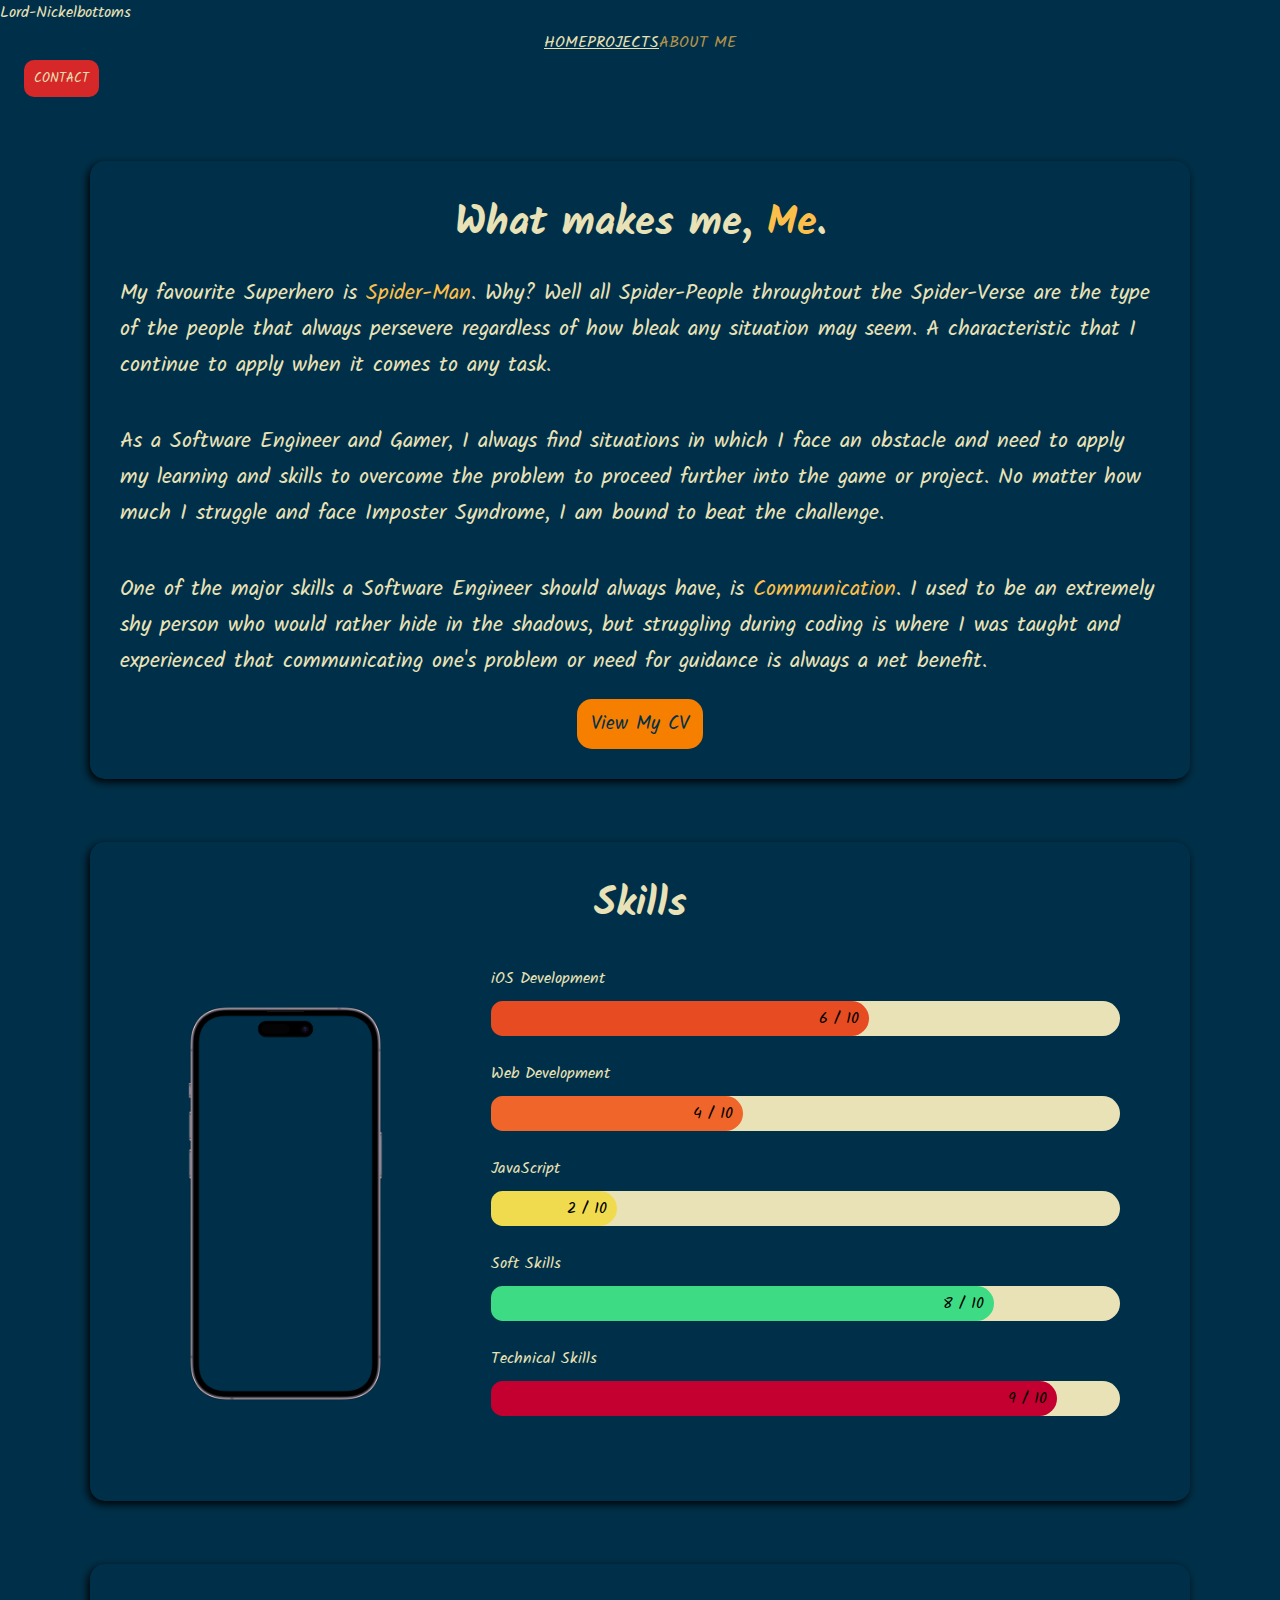
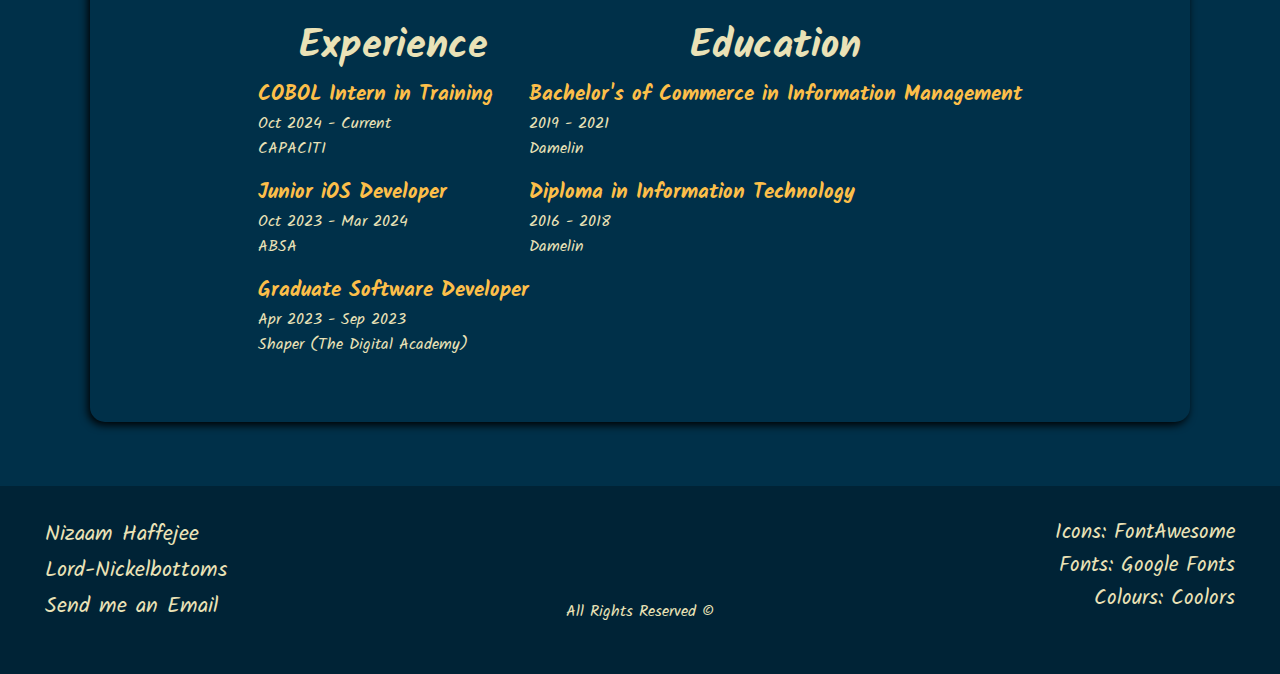
<file: about-me.html>
<!DOCTYPE html>
<html lang="en">

<head>
    <meta charset="UTF-8">
    <meta name="viewport" content="width=device-width, initial-scale=1.0">
    <title>About Me</title>
    <link rel="stylesheet" href="styles/base.css">
    <link rel="stylesheet" href="styles/colors.css">
    <link rel="stylesheet" href="styles/animations.css">
    <link rel="stylesheet" href="/styles/fonts.css">
    <link rel="stylesheet" href="styles/about-me.css">
    <link rel="stylesheet" href="https://cdnjs.cloudflare.com/ajax/libs/font-awesome/6.6.0/css/all.min.css"
        integrity="sha512-Kc323vGBEqzTmouAECnVceyQqyqdsSiqLQISBL29aUW4U/M7pSPA/gEUZQqv1cwx4OnYxTxve5UMg5GT6L4JJg=="
        crossorigin="anonymous" referrerpolicy="no-referrer" />

        <!-- font -->
        <link rel="preconnect" href="https://fonts.googleapis.com">
        <link rel="preconnect" href="https://fonts.gstatic.com" crossorigin>
        <link href="https://fonts.googleapis.com/css2?family=Kalam:wght@300;400;700&display=swap" rel="stylesheet">
</head>

<body>

    <header>

        <p>Lord-Nickelbottoms</p>

        <nav class="nav-bar">
            <ul class="nav-buttons">
                <li><a href="index.html">HOME</a></li>
                <li><a href="projects.html">PROJECTS</a></li>
                <li><a class="current-page">ABOUT ME</a></li>
            </ul>
        </nav>

        <button type="button" class="contact-button"><a href="#socials-section">CONTACT</a></button>

    </header>

    <main class="ancestral-container">

        <article class="hero-section content-block">

            <div class="about-me-text">

                <h1 class="about-me-heading">What makes me, <span class="keyword">Me</span>.</h1>

                <p class="about-me-description">My favourite Superhero is <span class="keyword">Spider-Man</span>. Why?
                    Well all Spider-People throughtout the Spider-Verse are the type of the people that always persevere
                    regardless of how bleak any situation may seem. A characteristic that I continue to apply when it
                    comes to any task.</p>

                <p class="about-me-description">As a Software Engineer and Gamer, I always find situations in which I
                    face an obstacle and need to apply my learning and skills to overcome the problem to proceed further
                    into the game or project. No matter how much I struggle and face Imposter Syndrome, I am bound to
                    beat the challenge.</p>

                <p class="about-me-description">One of the major skills a Software Engineer should always have, is <span
                        class="keyword">Communication</span>. I used to be an extremely shy person who would rather hide
                    in the shadows, but struggling during coding is where I was taught and experienced that
                    communicating one's problem or need for guidance is always a net benefit.</p>

                <a href="/files/Nizaam's Resume - 2024.pdf" target="_blank" rel="noopener noreferrer"><button
                        class="download-button"><i class="fa-solid fa-eye"></i> View My CV</button></a>

            </div>

        </article>

        <article class="content-block">

            <h1 class="about-me-heading">Skills</h1>

            <div class="skills-section">

                <!-- Section to show image depending on what is hovered on -->
                <div class="skill-showcaser">
                    <img src="/images/iPhone-bezel.png" alt="" id="skill-showcaser-image">
                </div>

                <!-- Skills rating section -->
                <div class="skills-display">

                    <div class="skill-item-container">
                        <p>iOS Development <i class="fa-brands fa-apple"></i> <i
                                class="fa-brands fa-swift swift-logo"></i></p>

                        <div class="progress-bar-container" onmouseover="changeImage('/images/icons/swift.png')">
                            <div class="skills swift">
                                <p class="rating">6 / 10</p>
                            </div>
                        </div>
                    </div>

                    <div class="skill-item-container">
                        <p>Web Development <i class="fa-brands fa-html5 html-logo"></i> <i
                                class="fa-brands fa-css3 css-logo"></i></p>

                        <div class="progress-bar-container" onmouseover="changeImage('/images/icons/html-5.svg')">
                            <div class="skills web-dev">
                                <p class="rating">4 / 10</p>
                            </div>
                        </div>
                    </div>

                    <div class="skill-item-container">
                        <p>JavaScript <i class="fa-brands fa-js js-logo"></i></p>

                        <div class="progress-bar-container" onmouseover="changeImage('/images/icons/js.svg')">
                            <div class="skills javascript">
                                <p class="rating">2 / 10</p>
                            </div>
                        </div>
                    </div>

                    <div class="skill-item-container">
                        <p>Soft Skills <i class="fa-solid fa-sliders android-logo"></i> <i
                                class="fa-solid fa-person-arrow-up-from-line android-logo"></i></p>

                        <div class="progress-bar-container" onmouseover="changeImage('images/icons/people.svg')">
                            <div class="skills soft-skills">
                                <p class="rating">8 / 10</p>
                            </div>
                        </div>
                    </div>

                    <div class="skill-item-container">
                        <p>Technical Skills <i class="fa-solid fa-gamepad angular-logo"></i> <i
                                class="fa-solid fa-wand-magic-sparkles angular-logo"></i></p>

                        <div class="progress-bar-container" onmouseover="changeImage('images/iPhone-bezel.png')">
                            <div class="skills tech-skills">
                                <p class="rating">9 / 10</p>
                            </div>
                        </div>

                    </div>
                </div>
        </article>

        <article class="content-block">

            <div class="dual-about-me-section">

                <div class="list-section">

                    <!-- Experience Section -->
                    <h1 class="about-me-heading">Experience</h1>

                    <div class="list-item">
                        <p class="experience-title">COBOL Intern in Training</p>
                        <p class="experience-timeline">Oct 2024 - Current</p>
                        <p class="experience-company">CAPACITI</p>
                    </div>

                    <div class="list-item">
                        <p class="experience-title">Junior iOS Developer</p>
                        <p class="experience-timeline">Oct 2023 - Mar 2024</p>
                        <p class="experience-company">ABSA</p>
                    </div>

                    <div class="list-item">
                        <p class="experience-title">Graduate Software Developer</p>
                        <p class="experience-timeline">Apr 2023 - Sep 2023</p>
                        <p class="experience-company">Shaper (The Digital Academy)</p>
                    </div>

                </div>

                <div class="list-section">

                    <!-- Education Section -->
                    <h1 class="about-me-heading">Education</h1>

                    <div class="list-item">
                        <p class="experience-title">Bachelor's of Commerce in Information Management</p>
                        <p class="experience-timeline">2019 - 2021</p>
                        <p class="experience-company">Damelin</p>
                    </div>

                    <div class="list-item">
                        <p class="experience-title">Diploma in Information Technology</p>
                        <p class="experience-timeline">2016 - 2018</p>
                        <p class="experience-company">Damelin</p>
                    </div>

                </div>
            </div>
        </article>

    </main>

    <footer class="footer">

        <div class="socials" id="socials-section">
            <a href="https://www.linkedin.com/in/nizaam-haffejee-4299a71ba" class="linkedin"><i
                    class="fa-brands fa-linkedin-in"></i> Nizaam Haffejee</a>

            <a href="https://github.com/Lord-Nickelbottoms/" class="github"><i class="fa-brands fa-github"></i> Lord-Nickelbottoms</a>

            <a href="mailto:nizaam.h@icloud.com" class="google-mail"><i class="fa-regular fa-envelope"></i> Send me an Email</a>
        </div>

        <div class="reservations">
            <p class="rights">All Rights Reserved &copy;</p>
        </div>

        <div class="attributions">

            <a href="https://fontawesome.com/icons">
                <p><i class="fa-solid fa-font-awesome"></i> Icons: FontAwesome</p>
            </a>

            <a href="https://fonts.google.com/">
                <p><i class="fa-solid fa-superscript"></i> Fonts: Google Fonts</p>
            </a>

            <a href="https://coolors.co/">
                <p><i class="fa-solid fa-palette"></i> Colours: Coolors</p>
            </a>

        </div>
    </footer>

    <script src="scripts/about-me.js"></script>
</body>

</html>
</file>
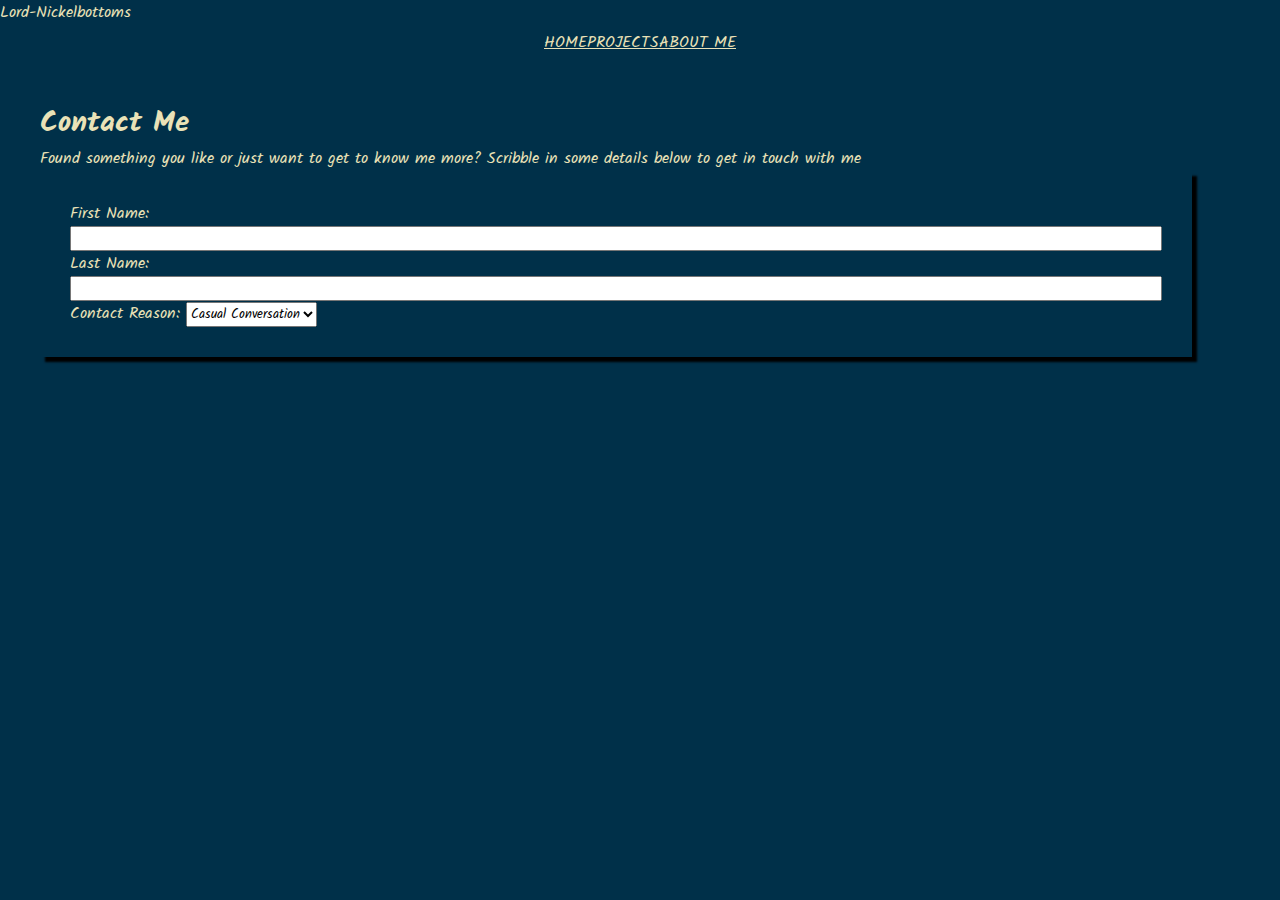
<file: contact.html>
<!DOCTYPE html>
<html lang="en">

<head>
    <meta charset="UTF-8">
    <meta name="viewport" content="width=device-width, initial-scale=1.0">
    <title>Contact Nizaam</title>

    <link rel="stylesheet" href="styles/contact.css">

    <link rel="stylesheet" href="styles/base.css">
    <link rel="stylesheet" href="styles/colors.css">
    <link rel="stylesheet" href="styles/landing-page.css">
    <link rel="stylesheet" href="styles/animations.css">
    <link rel="stylesheet" href="styles/contact.css">
    <link rel="stylesheet" href="https://cdnjs.cloudflare.com/ajax/libs/font-awesome/6.6.0/css/all.min.css"
        integrity="sha512-Kc323vGBEqzTmouAECnVceyQqyqdsSiqLQISBL29aUW4U/M7pSPA/gEUZQqv1cwx4OnYxTxve5UMg5GT6L4JJg=="
        crossorigin="anonymous" referrerpolicy="no-referrer" />
</head>

<body>

    <header>

        <p>Lord-Nickelbottoms</p>

        <nav class="nav-bar">
            <ul class="nav-buttons">
                <li><a href="index.html">HOME</a></li>
                <li><a href="projects.html">PROJECTS</a></li>
                <li><a href="about-me.html">ABOUT ME</a></li>
            </ul>
        </nav>

    </header>

    <main>

        <hgroup>
            <h1 class="main-header">Contact Me</h1>

            <p>Found something you like or just want to get to know me more? Scribble in some details below to get in touch with me</p>
        </hgroup>

        <form action="" class="contact-form" id="contact-form">

            <div class="text-field-section">
                <label for="firstName">First Name: </label>
                <input type="text" name="firstName" id="firstName" required aria-required="true">
            </div>

            <div class="text-field-section">
                <label for="lastName">Last Name: </label>
                <input type="text" name="lastName" id="lastName" required aria-required="true">
            </div>

            <div class="drop-down-section">
                <label for="contact-reason-drop-down">Contact Reason:</label>
                <select name="contact-reason-drop-down" id="contact-reason-drop-down">

                    <option value="casualConversation">Casual Conversation</option>
                </select>
            </div>

        </form>

    </main>

</body>

</html>
</file>
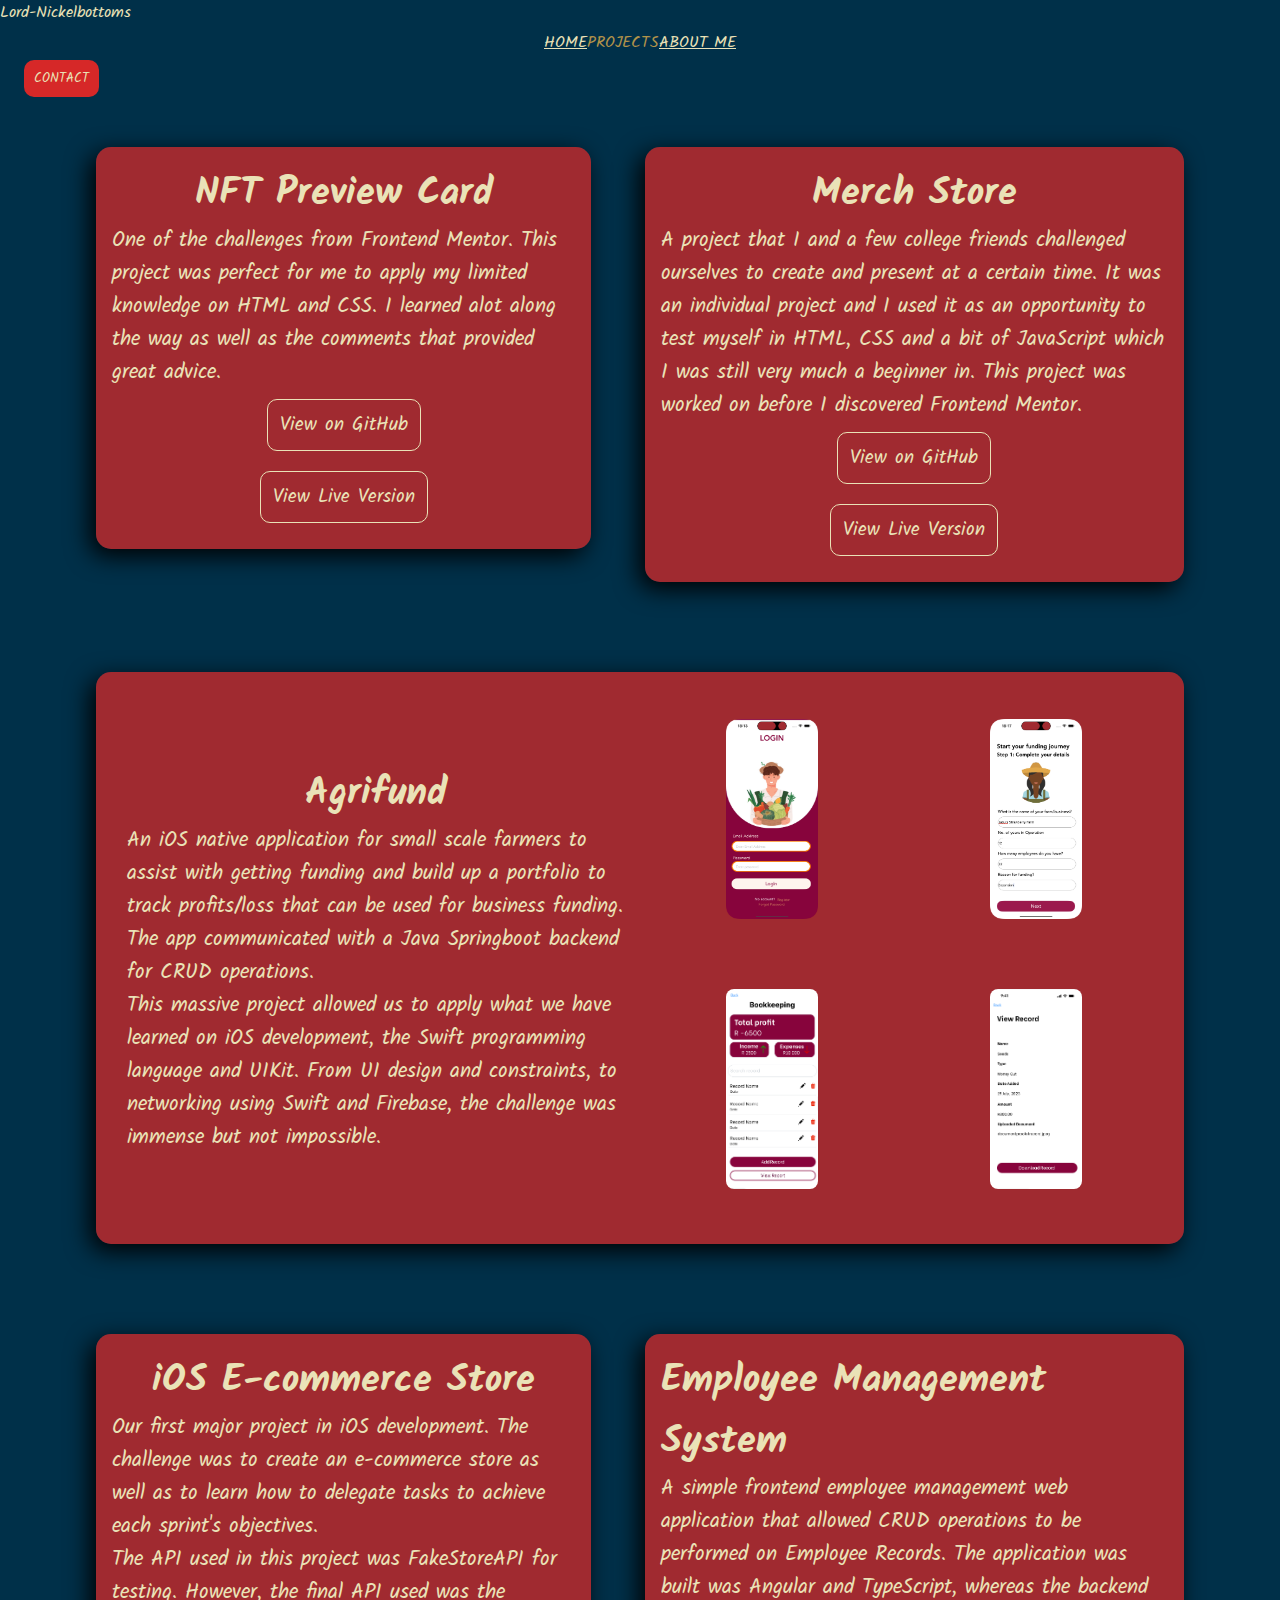
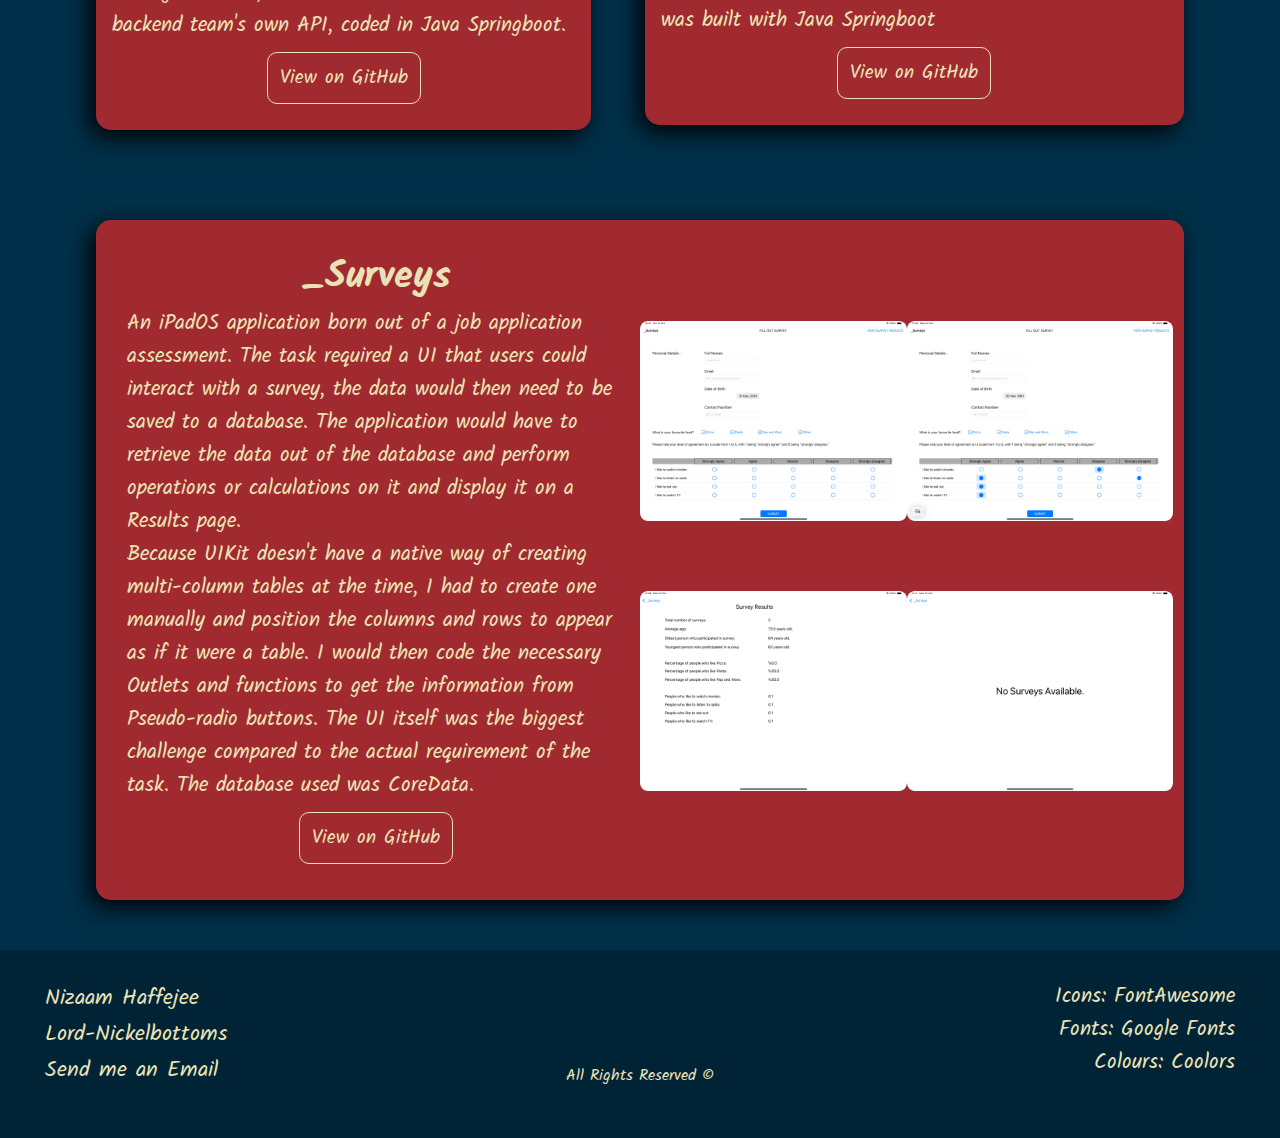
<file: projects.html>
<!DOCTYPE html>
<html lang="en">

<head>
    <meta charset="UTF-8">
    <meta name="viewport" content="width=device-width, initial-scale=1.0">
    <title>Nizaam's Projects</title>
    <link rel="stylesheet" href="styles/base.css">
    <link rel="stylesheet" href="styles/colors.css">
    <link rel="stylesheet" href="styles/animations.css">
    <link rel="stylesheet" href="styles/projects.css">
    <link rel="import" href="/images/Project-Media/_Surveys/">
    <link rel="import" href="/images/Project-Media/Agrifund/">
    <link rel="stylesheet" href="https://cdnjs.cloudflare.com/ajax/libs/font-awesome/6.6.0/css/all.min.css"
        integrity="sha512-Kc323vGBEqzTmouAECnVceyQqyqdsSiqLQISBL29aUW4U/M7pSPA/gEUZQqv1cwx4OnYxTxve5UMg5GT6L4JJg=="
        crossorigin="anonymous" referrerpolicy="no-referrer" />

        <!-- font -->
        <link rel="preconnect" href="https://fonts.googleapis.com">
        <link rel="preconnect" href="https://fonts.gstatic.com" crossorigin>
        <link href="https://fonts.googleapis.com/css2?family=Kalam:wght@300;400;700&display=swap" rel="stylesheet">
</head>

<body>

    <header>

        <p>Lord-Nickelbottoms</p>

        <nav class="nav-bar">
            <ul class="nav-buttons">
                <li><a href="index.html">HOME</a></li>
                <li><a class="current-page">PROJECTS</a></li>
                <li><a href="about-me.html">ABOUT ME</a></li>
            </ul>
        </nav>

        <button type="button" class="contact-button"><a href="#socials-section">CONTACT</a></button>

    </header>

    <main>

        <div class="projects-gallery">

            <div class="project-window left-project">

                <h2 class="project-name">NFT Preview Card</h2>

                <p class="tech-stack"><i class="fa-brands fa-html5 html-logo"></i> <i
                        class="fa-brands fa-css3 css-logo"></i></p>

                <p class="project-description">One of the challenges from Frontend Mentor. This project was perfect for
                    me to apply my limited
                    knowledge on HTML and CSS. I learned alot along the way as well as the comments that provided great
                    advice.</p>

                <button type="button" class="view-project-button"><a
                        href="https://github.com/Lord-Nickelbottoms/nft-preview-card-component-main"
                        target="_blank">View on GitHub</a></button>

                <button type="button" class="view-project-button"><a
                        href="http://nft-preview-card-component-main-xi-hazel.vercel.app/">View
                        Live Version</a></button>

            </div>

            <div class="column-divider"></div>

            <div class="project-window right-project">

                <h2 class="project-name">Merch Store</h2>

                <p class="tech-stack"><i class="fa-brands fa-html5 html-logo"></i> <i
                        class="fa-brands fa-css3 css-logo"></i> <i class="fa-brands fa-js js-logo"></i></p>

                <p class="project-description">A project that I and a few college friends challenged ourselves to create
                    and present at a certain time. It was an individual project and I used it as an opportunity to test
                    myself in HTML, CSS and a bit of JavaScript which I was still very much a beginner in. This project
                    was worked on before I discovered Frontend Mentor.</p>

                <button type="button" class="view-project-button"><a
                        href="https://github.com/Lord-Nickelbottoms/Merch-Store" target="_blank">View on
                        GitHub</a></button>

                <button type="button" class="view-project-button"><a href="http://merch-store-lime.vercel.app/"
                        target="_blank">View
                        Live Version</a></button>

            </div>

            <div class="row-divider"></div>

            <div class="dual-large-project-window project-window">

                <div class="large-project-information">

                    <h2 class="project-name">Agrifund</h2>

                    <p class="tech-stack"><i class="fa-brands fa-apple apple-logo"></i> <i
                            class="fa-brands fa-swift swift-logo"></i></p>

                    <p class="project-description">An iOS native application for small scale farmers to assist with
                        getting
                        funding and build up a portfolio to track profits/loss that can be used for business funding.
                        The
                        app communicated with a Java Springboot <i class="fa-brands fa-java"></i> backend for CRUD
                        operations.</p>

                    <p class="project-description">This massive project allowed us to apply what we have learned on iOS
                        development, the Swift programming language and UIKit. From UI design and constraints, to
                        networking
                        using Swift and Firebase, the challenge was immense but not impossible.</p>

                </div>

                <div class="dual-large-project-gallery">
                    <div class="image-item surveys-image-1"><img src="images/Project-Media/Agrifund/Login-screen.png"
                            alt="Image of Agrifund's Login Screen"></div>
                    <div class="image-item surveys-image-2"><img
                            src="/images/Project-Media/Agrifund/Onboarding-screen.png"
                            alt="Image of the First-time User Onboarding Screen"></div>
                    <div class="image-item surveys-image-3"><img
                            src="images/Project-Media/Agrifund/Bookkeeping-dashboard.png"
                            alt="Image of the Bookkeeping Dashboard Screen"></div>
                    <div class="image-item surveys-image-4"><img
                            src="images/Project-Media/Agrifund/View-record-screen.png"
                            alt="Image of the View Record Screen"></div>
                </div>
            </div>

            <!-- Row Divider -->
            <div class="row-divider"></div>

            <div class="project-window">
                <h2 class="project-name">iOS E-commerce Store</h2>

                <p class="tech-stack"><i class="fa-brands fa-apple apple-logo"> </i> <i
                        class="fa-brands fa-swift swift-logo"></i></p>

                <p class="project-description">Our first major project in iOS development. The challenge was to create
                    an e-commerce store as well as to learn how to delegate tasks to achieve each sprint's objectives.
                </p>

                <p class="project-description">The API used in this project was FakeStoreAPI for testing. However, the
                    final API used was the backend team's own API, coded in Java <i class="fa-brands fa-java"></i>
                    Springboot.</p>

                <button type="button" class="view-project-button"><a
                        href="https://github.com/Lord-Nickelbottoms/E-commerce-store-iOS-Alpha-team">View on
                        GitHub</a></button>
            </div>

            <!-- Column Divider -->
            <div class="column-divider"></div>

            <div class="project-window">
                <h2 class="project-name">Employee Management System</h2>

                <p class="tech-stack"><i class="fa-brands fa-js js-logo"></i> <i
                        class="fa-brands fa-angular angular-logo"></i></p>

                <p class="project-description">A simple frontend employee management web application that allowed CRUD
                    operations to be performed on Employee Records. The application was built was Angular and
                    TypeScript,
                    whereas the backend was built with Java Springboot</p>
                </p>

                <button type="button" class="view-project-button"><a
                        href="https://github.com/Lord-Nickelbottoms/Employee-Management-Service-Application">View on
                        GitHub</a></button>
            </div>

            <!-- Row Divider -->
            <div class="row-divider"></div>

            <div class="dual-large-project-window project-window">

                <div class="large-project-information">
                    <h2 class="project-name">_Surveys</h2>

                    <p class="tech-stack"><i class="fa-brands fa-apple apple-logo"></i> <i
                            class="fa-brands fa-swift swift-logo"></i></p>

                    <p class="project-description">An iPadOS application born out of a job application assessment. The
                        task required a UI that users could interact with a survey, the data would then need to be saved
                        to a database. The application would have to retrieve the data out of the database and perform
                        operations or calculations on it and display it on a Results page.</p>

                    <p class="project-description">Because UIKit doesn't have a native way of creating multi-column
                        tables at the time, I had to create one manually and position the columns and rows to appear as
                        if it were a table. I would then code the necessary Outlets and functions to get the information
                        from Pseudo-radio buttons. The UI itself was the biggest challenge compared to the actual
                        requirement of the task. The database used was CoreData.</p>

                    <button type="button" class="view-project-button"><a
                            href="https://github.com/Lord-Nickelbottoms/Surveys" target="_blank">View on
                            GitHub</a></button>
                </div>

                <div class="dual-large-project-gallery">
                    <div class="image-item surveys-image-1"><img
                            src="/images/Project-Media/_Surveys/Home_Screen_Empty.png"
                            alt="Image of an Empty Survey Questions Screen"></div>
                    <div class="image-item surveys-image-2"><img src="/images/Project-Media/_Surveys/Adding-data.png"
                            alt="Image of the Survey Questions Screen with data"></div>
                    <div class="image-item surveys-image-3"><img
                            src="/images/Project-Media/_Surveys/Survey-results-screen.png"
                            alt="Image of the Results Screen"></div>
                    <div class="image-item surveys-image-4"><img
                            src="images/Project-Media/_Surveys/Survey_Results-Empty.png"
                            alt="Image of an Empty Results Screen"></div>
                </div>
            </div>

        </div>

    </main>

    <footer class="footer">

        <div class="socials" id="socials-section">
            <a href="https://www.linkedin.com/in/nizaam-haffejee-4299a71ba" class="linkedin"><i
                    class="fa-brands fa-linkedin-in"></i> Nizaam Haffejee</a>

            <a href="https://github.com/Lord-Nickelbottoms/" class="github"><i class="fa-brands fa-github"></i> Lord-Nickelbottoms</a>

            <a href="mailto:nizaam.h@icloud.com" class="google-mail"><i class="fa-regular fa-envelope"></i> Send me an Email</a>
        </div>

        <div class="reservations">
            <p class="rights">All Rights Reserved &copy;</p>
        </div>

        <div class="attributions">

            <a href="https://fontawesome.com/icons">
                <p><i class="fa-solid fa-font-awesome"></i> Icons: FontAwesome</p>
            </a>

            <a href="https://fonts.google.com/">
                <p><i class="fa-solid fa-superscript"></i> Fonts: Google Fonts</p>
            </a>

            <a href="https://coolors.co/">
                <p><i class="fa-solid fa-palette"></i> Colours: Coolors</p>
            </a>

        </div>
    </footer>

</body>

</html>
</file>
<file: styles/base.css>
@import url("fonts.css");
@import url("colors.css");
@import url("animations.css");

*
{
    padding: 0;
    margin: 0;
    font-family: 'Kalam';
    transition: 0.2s;
    box-sizing: border-box;
    scroll-behavior: smooth;
}

body
{
    background-color: var(--prussian-blue);
    color: var(--vanilla);
    width: 100%;
}

a
{
    color: var(--vanilla);
}

button > a
{
    text-decoration: none;
}

button:hover
{
    cursor: pointer;
}


/* **************************** Classes ************************* */

.top-nav
{
    display: flex;
    justify-content: space-between;
    align-items: center;
    position: relative;
    z-index: 1;
    padding: 12px 32px;

    box-shadow: 0px 5px 19px -5px rgba(0, 0, 0, 0.75);
    -webkit-box-shadow: 0px 5px 19px -5px rgba(0, 0, 0, 0.75);
    -moz-box-shadow: 0px 5px 19px -5px rgba(0, 0, 0, 0.75);
}

a.icon
{
    display: none;
}

#desktop-logo
{
    display: block;
}

#mobile-logo
{
    display: none;
}

.keyword
{
    color: var(--xanthous);
}

.current-page
{
    color: var(--xanthous);
    opacity: 0.7;
    text-decoration: none;
    cursor: default;
}

.current-page:hover
{
    text-decoration: none;
    cursor: default;
}

.nav-bar
{
    display: flex;
    justify-content: space-evenly;
    align-items: center;
}

.nav-buttons
{
    padding: 5px 10px;
    display: flex;
    list-style-type: none;
    align-items: center;
}

.nav-buttons > a,
.nav-buttons > span
{
    padding: 2px 8px;
    text-decoration: none;
    font-weight: bold;
    cursor: pointer;
    font-size: 1.1rem;
}

.nav-buttons > a:hover
{
    text-decoration: underline;
}

.contact-button
{
    margin-left: 24px;
    padding: 8px 10px;
    background-color: var(--fire-engine-red);
    color: var(--vanilla);
    border: none;
    border-radius: 10px;
    text-decoration: none;
}

.contact-button:hover
{
    background-color: var(--fire-engine-red-75);
    color: var(--vanilla);
}

#computer-contact-button
{
    display: block;
}

#mobile-contact-button
{
    display: none;
}

.coding-logo
{
    color: violet;
}

.swift-logo
{
    color: #E64B22;
}

.html-logo
{
    color: #f06529;
}

.css-logo
{
    color: #2965f1;
}

.js-logo
{
    color: #f0db4f;
}

.angular-logo
{
    color: #C3002F;
}

.apple-logo
{
    color: silver;
}

.android-logo
{
    color: #3DDC84;
}

/* ********* Footer ********** */

.footer
{
    position: relative;
    bottom: 0;
    left: 0;
    background-color: var(--prussian-blue-75);
    width: 100%;
    padding: 30px 45px 50px 45px;
    margin-left: auto;
    margin-right: auto;

    display: grid;
    grid-template-columns: repeat(3, 1fr);
}

.socials
{
    grid-area: 1 / 1 / 1 / 2;
    display: flex;
    flex-direction: column;
    font-size: 1.4rem;
    text-decoration: none;
}

.socials > a
{
    text-decoration: none;
}

.socials > a:hover
{
    text-decoration: underline;
}

.reservations
{
    display: flex;
    flex-direction: column;
    align-items: center;
    justify-content: flex-end;
    bottom: 0;
}

.attributions
{
    text-align: end;
    grid-area: 1 / 3 / 1 / 4;
    font-size: 1.3rem;
}

.attributions > a
{
    text-decoration: none;
}

.attributions > a:hover
{
    text-decoration: underline;
}



/* ************************ Media Queries ***************************** */

@media screen and (max-width: 550px)
{

    /*  */
    main
    {
        display: flex;
        flex-direction: column;
    }

    .top-nav
    {
        justify-content: flex-end;
        overflow: hidden;
        position: relative;
        padding: 20px 20px;
        width: 100%;
    }

    .top-nav #nav-buttons
    {
        display: flex;
    }

    .top-nav a.icon
    {
        display: block;
        position: absolute;
        left: auto;
        top: auto;
        font-size: 1.4rem;
    }

    .nav-bar
    {
        flex-grow: 2;
        width: 100%;
        /* padding: 30px 40px; */
    }

    .nav-buttons
    {
        flex-direction: column;
        justify-content: flex-start;
    }

    .contact-button
    {
        margin-left: 0;
    }

    #computer-contact-button
    {
        display: none;
    }

    #mobile-contact-button
    {
        display: block;
    }

    .footer
    {
        position: relative;
        bottom: 0;
        left: 0;
        background-color: var(--prussian-blue-75);
        width: 100%;
        padding: 10px 15px;
        margin-left: auto;
        margin-right: auto;

        /* display: grid;
        grid-template-columns: repeat(3, 1fr); */
    }

    .socials
    {
        grid-area: 1 / 1 / 1 / 2;
        display: flex;
        flex-direction: column;
        font-size: 0.8rem;
        text-decoration: none;
    }

    .socials > a
    {
        text-decoration: none;
    }

    .socials > a:hover
    {
        text-decoration: underline;
    }

    .reservations
    {
        display: flex;
        flex-direction: column;
        align-items: center;
        justify-content: flex-end;
        bottom: 0;
        font-size: 0.3rem;
    }

    .attributions
    {
        text-align: end;
        grid-area: 1 / 3 / 1 / 4;
        font-size: 0.6rem;
    }

    .attributions > a
    {
        text-decoration: none;
    }

    .attributions > a:hover
    {
        text-decoration: underline;
    }
}

@media screen and (min-width: 551px)
{

    .top-nav
    {
        display: flex;
        justify-content: space-between;
        align-items: center;
        position: relative;
        z-index: 1;
        padding: 12px 32px;

        box-shadow: 0px 5px 19px -5px rgba(0, 0, 0, 0.75);
        -webkit-box-shadow: 0px 5px 19px -5px rgba(0, 0, 0, 0.75);
        -moz-box-shadow: 0px 5px 19px -5px rgba(0, 0, 0, 0.75);
    }

    a.icon
    {
        display: none;
    }

    #desktop-logo
    {
        display: block;
    }

    #mobile-logo
    {
        display: none;
    }

    .keyword
    {
        color: var(--xanthous);
    }

    .current-page
    {
        color: var(--xanthous);
        opacity: 0.7;
        text-decoration: none;
        cursor: default;
    }

    .current-page:hover
    {
        text-decoration: none;
        cursor: default;
    }

    .nav-bar
    {
        display: flex;
        justify-content: space-evenly;
        align-items: center;
    }

    .nav-buttons
    {
        padding: 5px 10px;
        display: flex;
        list-style-type: none;
        align-items: center;
    }

    .nav-buttons > a,
    .nav-buttons > span
    {
        padding: 2px 8px;
        text-decoration: none;
        font-weight: bold;
        cursor: pointer;
        font-size: 1.1rem;
    }

    .nav-buttons > a:hover
    {
        text-decoration: underline;
    }

    .contact-button
    {
        margin-left: 24px;
        padding: 8px 10px;
        background-color: var(--fire-engine-red);
        color: var(--vanilla);
        border: none;
        border-radius: 10px;
        text-decoration: none;
    }

    .contact-button:hover
    {
        background-color: var(--fire-engine-red-75);
        color: var(--vanilla);
    }

    #computer-contact-button
    {
        display: block;
    }

    #mobile-contact-button
    {
        display: none;
    }
}



/* |||||||||||||||||||||||||||||||||||    Chatbot    ||||||||||||||||||||||||||||||||||||||||||||||||||||||||||| */

.chatbot-main-container
{
    max-width: calc(40vw);
    position: sticky;
    z-index: 5;
    margin-left: auto;
    bottom: 0;
    padding: 20px 30px;
    display: flex;
    flex-direction: row-reverse;
    justify-content: flex-start;
    align-items: flex-end;
}

.chatbot-icon
{
    background-image: url('data:image/svg+xml,<svg xmlns="http://www.w3.org/2000/svg" viewBox="0 0 448 512"><!--!Font Awesome Free 6.6.0 by @fontawesome - https://fontawesome.com License - https://fontawesome.com/license/free Copyright 2024 Fonticons, Inc.--><path d="M370.7 96.1C346.1 39.5 289.7 0 224 0S101.9 39.5 77.3 96.1C60.9 97.5 48 111.2 48 128l0 64c0 16.8 12.9 30.5 29.3 31.9C101.9 280.5 158.3 320 224 320s122.1-39.5 146.7-96.1c16.4-1.4 29.3-15.1 29.3-31.9l0-64c0-16.8-12.9-30.5-29.3-31.9zM336 144l0 16c0 53-43 96-96 96l-32 0c-53 0-96-43-96-96l0-16c0-26.5 21.5-48 48-48l128 0c26.5 0 48 21.5 48 48zM189.3 162.7l-6-21.2c-.9-3.3-3.9-5.5-7.3-5.5s-6.4 2.2-7.3 5.5l-6 21.2-21.2 6c-3.3 .9-5.5 3.9-5.5 7.3s2.2 6.4 5.5 7.3l21.2 6 6 21.2c.9 3.3 3.9 5.5 7.3 5.5s6.4-2.2 7.3-5.5l6-21.2 21.2-6c3.3-.9 5.5-3.9 5.5-7.3s-2.2-6.4-5.5-7.3l-21.2-6zM112.7 316.5C46.7 342.6 0 407 0 482.3C0 498.7 13.3 512 29.7 512l98.3 0 0-64c0-17.7 14.3-32 32-32l128 0c17.7 0 32 14.3 32 32l0 64 98.3 0c16.4 0 29.7-13.3 29.7-29.7c0-75.3-46.7-139.7-112.7-165.8C303.9 338.8 265.5 352 224 352s-79.9-13.2-111.3-35.5zM176 448c-8.8 0-16 7.2-16 16l0 48 32 0 0-48c0-8.8-7.2-16-16-16zm96 32a16 16 0 1 0 0-32 16 16 0 1 0 0 32z"/></svg>');
    background-repeat: no-repeat;
    background-size: 30px;
    background-position: center;
    width: 60px;
    height: 40px;
    padding: 10px 5px;
    margin-left: 10px;
    border-radius: 50px 50px 0 / 50px;
    background-color: var(--fire-engine-red);
    color: var(--vanilla);
    cursor: pointer;
}

/* .chatbot-icon-x {
    background-image: url('data:image/svg+xml,<svg xmlns="http://www.w3.org/2000/svg" viewBox="0 0 384 512"><!--!Font Awesome Free 6.6.0 by @fontawesome - https://fontawesome.com License - https://fontawesome.com/license/free Copyright 2024 Fonticons, Inc.--><path d="M376.6 84.5c11.3-13.6 9.5-33.8-4.1-45.1s-33.8-9.5-45.1 4.1L192 206 56.6 43.5C45.3 29.9 25.1 28.1 11.5 39.4S-3.9 70.9 7.4 84.5L150.3 256 7.4 427.5c-11.3 13.6-9.5 33.8 4.1 45.1s33.8 9.5 45.1-4.1L192 306 327.4 468.5c11.3 13.6 31.5 15.4 45.1 4.1s15.4-31.5 4.1-45.1L233.7 256 376.6 84.5z"/></svg>');
    background-repeat: no-repeat;
    background-size: 30px;
    background-position: center;
    width: 60px;
    height: 40px;
    padding: 10px 5px;
    margin-left: 10px;
    border-radius: 50px 50px 0 / 50px;
    background-color: #C3002F; 
    cursor: pointer;
  } */

.chat-flex-container
{
    background-color: var(--prussian-blue-75);
    display: flex;
    flex-direction: column;
    justify-content: flex-start;
    border: 2px solid var(--vanilla);
    border-radius: 15px;
    padding: 10px;
}

.container
{
    padding: 15px;
    flex-grow: 2;
    overflow-y: auto;
    scroll-snap-type: y mandatory;
    border-radius: 15px;
    scrollbar-color: var(--vanilla) transparent;
    background-color: var(--prussian-blue);
}

.chatbot-container
{
    display: none;
    width: 450px;
    height: 300px;
    padding-bottom: 10px;
    display: flex;
    flex-direction: column;
}

.user-message
{
    width: 100%;
}

.message-content
{
    width: 45%;
    padding: 5px 8px;
    border-radius: 15px;
}

.user-message-content
{
    background-color: var(--orange-wheel);
    color: var(--prussian-blue);
    margin-bottom: 10px;
    cursor: pointer;
}

.user-message-content:hover
{
    background-color: var(--vanilla);
    cursor: help;
}

.chatbot-message
{
    width: 100%;
    text-align: end;
    padding-right: 10px;
}

.chatbot-message-content
{
    background-color: var(--fire-engine-red);
    color: var(--vanilla);
    margin-left: auto;
    margin-bottom: 10px;
}

.chatbot-message-content,
.user-message-content
{
    scroll-snap-align: end;
    scroll-margin: 10px;
}

.chatbot-action-section
{
    padding: 10px 0 5px 0;

}

.restart-button
{
    background-color: var(--prussian-blue-75);
    color: var(--xanthous);
    border: 2px solid var(--xanthous);
    padding: 5px 8px;
    border-radius: 15px;
}

.restart-button:hover
{
    background-color: var(--xanthous);
    color: var(--prussian-blue);
    border: 2px solid var(--xanthous);
}

/* *********************************** Scrollbar *************************** */

/* Firefox (uncomment to work in Firefox, although other properties will not work!)  */
*
{
    scrollbar-width: thin;
    scrollbar-color: #EAE2B7 #003049;
}

/* Chrome, Edge and Safari */
*::-webkit-scrollbar
{
    height: 5px;
    width: 5px;
}

*::-webkit-scrollbar-track
{
    border-radius: 15px;
    background-color: #003049;
}

*::-webkit-scrollbar-track:hover
{
    background-color: #003049;
}

*::-webkit-scrollbar-track:active
{
    background-color: #003049;
}

*::-webkit-scrollbar-thumb
{
    border-radius: 5px;
    background-color: #EAE2B7;
}

*::-webkit-scrollbar-thumb:hover
{
    background-color: #FCBF49;
}

*::-webkit-scrollbar-thumb:active
{
    background-color: #EAE2B7;
}
</file>
<file: styles/colors.css>
:root
{
    --prussian-blue: #003049ff;
    --fire-engine-red: #d62828ff;
    --orange-wheel: #f77f00ff;
    --xanthous: #fcbf49ff;
    --vanilla: #eae2b7ff;

    --prussian-blue-75: rgb(0, 35, 54);
    --fire-engine-red-75: #d62828bf;
}
</file>
<file: styles/animations.css>
.hu__hu__ { 
    animation: hu__hu__ infinite 2s ease-in-out 
}

@keyframes hu__hu__ {
    50% { transform: translateY(30px) }
}
</file>
<file: styles/fonts.css>
/* ************************** Kalam **************************************** */
@import url('https://fonts.googleapis.com/css2?family=Kalam:wght@300;400;700&display=swap');
</file>
<file: styles/about-me.css>
@import url("/styles/fonts.css");
@import url("/styles/colors.css");
@import url("/styles/animations.css");

/* *********** Classes ********** */

.ancestral-container
{
	max-width: 1100px;
	min-width: 85%;
	margin: 5vw auto;
}

.content-block
{
	margin: 4vh 0;
	padding: 20px 15px;
	border-radius: 15px;
	box-shadow: -2px 3px 8px 0px black;
	display: flex;
	flex-direction: column;
	align-items: center;
}

.about-me-heading
{
	text-align: center;
	font-size: max(2rem);
	font-weight: 700;
}

.about-me-description
{
	font-size: max(1.4rem);
	padding: 0 0 20px 0;
}

.about-me-text
{
	display: flex;
	flex-direction: column;
	align-items: center;
}

.download-button
{
	background-color: var(--orange-wheel);
	color: var(--prussian-blue);
	padding: 10px 14px;
	font-size: 1.2rem;
	border: none;
	border-radius: 15px;
}

.download-button:click
{
	color: var(--vanilla);
	background-color: var(--prussian-blue);
	border: 1px solid var(--vanilla);
}

.skills-section
{
	display: flex;
	flex-direction: column;
	flex-wrap: wrap;
	align-content: center;
}

.skill-showcaser
{
	display: none;
	/* margin: 30px 40px;
	width: 40%;
	display: flex;
	align-items: center;
	justify-content: center; */
}

.skill-showcaser > img
{
	max-height: 400px;
}

.skills-display
{
	margin: 10px 60px;
	width: 100%;
}

.skill-item-container
{
	margin-bottom: 25px;
}

.progress-bar-container
{
	width: 100%;
	margin-top: 10px;
	background-color: var(--vanilla);
	border-radius: 20px;
}

.skills
{
	text-align: right;
	padding-top: 5px;
	padding-bottom: 5px;
	color: black;
	border-radius: 20px 30px 30px 20px;
}

.rating
{
	margin-right: 10px;
}

.swift
{
	width: 60%;
	background-color: #E64B22;
}

.web-dev
{
	width: 40%;
	background-color: #f06529;
}

.javascript
{
	width: 20%;
	background-color: #f0db4f;
}

.soft-skills
{
	width: 80%;
	background-color: #3DDC84;
}

.tech-skills
{
	width: 90%;
	background-color: #C3002F;
}

.dual-about-me-section
{
	display: flex;
	flex-direction: column;
	justify-content: space-between;
	padding: 10px;
}

.half-content-block
{
	border-radius: 15px;
	box-shadow: -2px 3px 8px 0px black;
}

.list-item
{
	margin-bottom: 15px;
}

.experience-title
{
	font-size: 1.3rem;
	font-weight: 700;
	color: var(--xanthous);
}

.list-section
{
	margin: 10px 0;
}

@media screen and (min-width: 768px)
{
	.content-block
	{
		margin: 7vh 0;
		padding: 30px;
		border-radius: 15px;
		box-shadow: -2px 3px 8px 0px black;
		display: flex;
		flex-direction: column;
		align-items: center;
	}

	.about-me-heading
	{
		font-size: max(2.5rem);
		font-weight: 700;
	}

	.about-me-description
	{
		font-size: max(1.4rem);
		padding: 20px 0;
	}

	.download-button
	{
		background-color: var(--orange-wheel);
		color: var(--prussian-blue);
		padding: 10px 14px;
		font-size: 1.2rem;
		border: none;
		border-radius: 15px;
	}

	.download-button:hover
	{
		color: var(--vanilla);
		background-color: var(--prussian-blue);
		border: 1px solid var(--vanilla);
	}

	.skills-section
	{
		width: 100%;
		display: flex;
		flex-direction: row;
		justify-content: space-evenly;
		flex-wrap: nowrap;
	}

	.skill-showcaser
	{
		margin: 30px 40px;
		width: 40%;
		display: flex;
		align-items: center;
		justify-content: center;
	}

	.skill-showcaser > img
	{
		max-height: 400px;
	}

	.skills-display
	{
		margin: 30px 40px;
		width: 100%;
	}

	.skill-item-container
	{
		margin-bottom: 25px;
	}

	.progress-bar-container
	{
		width: 100%;
		margin-top: 10px;
		background-color: var(--vanilla);
		border-radius: 20px;
	}

	.skills
	{
		text-align: right;
		padding-top: 5px;
		padding-bottom: 5px;
		color: black;
		border-radius: 20px 30px 30px 20px;
	}

	.rating
	{
		margin-right: 10px;
	}

	.swift
	{
		width: 60%;
		background-color: #E64B22;
	}

	.web-dev
	{
		width: 40%;
		background-color: #f06529;
	}

	.javascript
	{
		width: 20%;
		background-color: #f0db4f;
	}

	.soft-skills
	{
		width: 80%;
		background-color: #3DDC84;
	}

	.tech-skills
	{
		width: 90%;
		background-color: #C3002F;
	}

	.dual-about-me-section
	{
		display: flex;
		flex-direction: row;
		justify-content: space-around;
		padding: 10px 30px;
	}

	.half-content-block
	{
		border-radius: 15px;
		box-shadow: -2px 3px 8px 0px black;
	}

	.list-item
	{
		margin-bottom: 15px;
	}

	.experience-title
	{
		font-size: 1.3rem;
		font-weight: 700;
		color: var(--xanthous);
	}
}
</file>
<file: styles/contact.css>
main {
    max-width: 90%;
}

/* **************** Classes ********************** */

.main-header {
    font-size: 1.8rem;
}

.contact-form {
    display: grid;
    padding: 30px;
    box-shadow: 5px 5px 2px black;
}

.text-field-section {
    display: flex;
    flex-direction: column;
}

@media screen and (max-width: 768px) {

    hgroup {
        padding: 20px 10px;
    }

    .main-header {
        font-size: 1.6rem;
    }

    .contact-form {
        width: 100%;
        background-color: var(--prussian-blue-75);
        display: grid;
        padding: 10px 30px 15px 30px;
        border: 2px solid var(--vanilla);
        border-radius: 15px;
        box-shadow: 5px 5px 2px black;
    }

    .text-field-section {
        display: flex;
        flex-direction: column;
        padding: 12px 4px;
    }
}
</file>
<file: styles/landing-page.css>
@import url("/styles/fonts.css");

main {
    margin: 40px;
}

h1 {
    font-size: 48pt;
}

h6 {
    font-size: 20pt;
}

/* ************************* Classes ********************************** */

.hero-section {
    display: grid;
    grid-template-columns: 45% 55%;
    width: 100%;
    height: 100%;
    margin-left: 30px;
    margin-right: 30px;
}

.profile-image-article {
    height: 100%;
    display: flex;
    justify-content: center;
    align-items: center;
}

.profile-image {
    max-width: 100%;
    max-height: 80vh;
    border-radius: 50%;
    border: 10px solid var(--xanthous);

    box-shadow: -14px 24px 36px -5px rgba(0,0,0,0.75);
    -webkit-box-shadow: -14px 24px 36px -5px rgba(0,0,0,0.75);
    -moz-box-shadow: -14px 24px 36px -5px rgba(0,0,0,0.75);
}

.introduction-text {
    display: flex;
    flex-direction: column;
    align-items: center;
    height: 80vh;
    justify-content: space-evenly;
}

.hello-message {
    margin: 20px 0;
}

.my-name-heading {
    line-height: 100px;
}

.portfolio-text {
    font-size: 32pt;
}

.down-arrow {
    width: 10vh;
}

.quick-fire-intro {
    font-size: 1.6rem;
    margin: 80px;
    text-align: center;
}

.to-projects-section {
    display: flex;
    align-items: center;
    justify-content: center;
    margin-top: 50px;
}

.highlights-text {
    margin-right: 15px;
}

.to-projects-btn {
    font-size: 1.1rem;
    padding: 8px 14px;
    color: var(--prussian-blue);
    background-color: var(--vanilla);
    border: none;
    border-radius: 10px;
}

.to-projects-btn:hover {
    background-color: transparent;
    color: var(--vanilla);
    border: 1px solid var(--vanilla);
    font-weight: 700;
}
</file>
<file: styles/projects.css>
@import url("/styles/fonts.css");
@import url("/styles/colors.css");
@import url("/styles/animations.css");

/* *********************** Classes ******************** */

.projects-gallery
{
  color: white;
  max-width: 85%;
  margin: 50px auto;

  display: block;

}

.project-window
{
  background-color: var(--fire-engine-red-75);
  color: var(--vanilla);
  display: flex;
  flex-direction: column;
  align-items: center;
  justify-content: center;
  padding: 1rem;
  border-radius: 15px;
  box-shadow: -6px 7px 25px 0px black;
}

.project-name
{
  font-size: max(min(1.9rem, 1.9vw), 2.4rem);
}

.tech-stack
{
  font-size: 1.5rem;
}

.project-description
{
  font-size: 1.3rem;
}

.view-project-button
{
  padding: 10px 12px;
  background-color: transparent;
  border-radius: 10px;
  border: 1px solid var(--vanilla);
  margin: 10px;
  font-size: 1.2rem;
}

.view-project-button:hover,
.view-project-button > a:hover
{
  background-color: var(--vanilla);
  color: var(--prussian-blue);
}

.row-divider
{
  display: inline-block;
  grid-area: span 1 / span 3;
  min-height: 30px;
}

.column-divider
{
  min-height: 30px;
}

.large-project-window
{
  display: flex;
  /* grid-area: span 2 / span 3; */
}

.dual-large-project-window
{
  padding-top: 30px;
  padding-bottom: 30px;
  /* grid-area: span 2/ span 3; */
  display: flex;
  flex-direction: column;
  justify-content: space-around;
}

.large-project-information
{
  width: 100%;
  padding: 10px 15px;
  display: flex;
  flex-direction: column;
  align-items: center;
}

.dual-large-project-gallery
{
  width: 100%;
  height: 100%;
  display: grid;
  grid-template-columns: repeat(auto-fit, minmax(100px, 1fr));
  align-items: center;
  justify-items: center;
}

.image-item > img
{
  height: 200px;
  object-fit: cover;
  transform: scale(1);
  border-radius: 8px;
}

/* No hover for mobile */
/* .image-item:hover img
{
  position: relative;
  transform: scale(2.5);
  z-index: 1;
  border: 4px solid var(--prussian-blue);
  border-radius: 15px;
} */

/* _Surveys images */
.surveys-gallery > img
{
  height: 100px;
  object-fit: cover;
  transform: scale(1);
  border-radius: 8px;
}

/* No hover for mobile */
/* .surveys-gallery > img:hover
{
  position: absolute;
  transform: scale(2);
  left: 0;
  right: 0;
  z-index: 1;
  border: 4px solid var(--prussian-blue);
  border-radius: 8px;
} */

.surveys-image-1
{
  grid-area: 1 / 1 / 1 /1;
}

.surveys-image-2
{
  grid-area: 1 / 2 / 1 / 2;
}

.surveys-image-3
{
  grid-area: 2 / 1 / 2 / 1;
}

.surveys-image-4
{
  grid-area: 2 / 2 / 2 / 2;
}

/* *****************      Media Queries       *************************** */

@media screen and (max-width: 425px)
{
  .projects-gallery
  {
    color: white;
    max-width: 90%;
    margin-right: auto;
    display: block;

  }

  .project-name
  {
    font-size: max(1.8rem);
    text-align: center;
  }

  .tech-stack
  {
    font-size: 1.3rem;
  }

  .project-description
  {
    font-size: 1.2rem;
  }

  .view-project-button
  {
    padding: 8px 10px;
    background-color: transparent;
    border-radius: 10px;
    border: 1px solid var(--vanilla);
    margin: 10px;
    font-size: 1.2rem;
  }

  .row-divider
  {
    display: inline-block;
    grid-area: span 1 / span 3;
    min-height: 30px;
  }

  .column-divider
  {
    min-height: 30px;
  }

  .surveys-gallery > img
  {
    height: 80px;
    object-fit: cover;
    transform: scale(1);
  }
}

@media screen and (min-width: 1024px)
{

  .projects-gallery
  {
    color: white;
    max-width: 85%;
    margin: 50px auto;
    display: grid;
    column-gap: 20pt;
    align-items: baseline;

  }

  .project-window
  {
    background-color: var(--fire-engine-red-75);
    color: var(--vanilla);
    display: flex;
    flex-direction: column;
    align-items: center;
    justify-content: center;
    padding: 1rem;
    border-radius: 15px;
    box-shadow: -6px 7px 25px 0px black;
    ;
  }

  .project-name
  {
    font-size: max(min(1.9rem, 1.9vw), 2.4rem);
  }

  .tech-stack
  {
    font-size: 1.5rem;
  }

  .project-description
  {
    font-size: 1.3rem;
  }

  .view-project-button
  {
    padding: 10px 12px;
    background-color: transparent;
    border-radius: 10px;
    border: 1px solid var(--vanilla);
    margin: 10px;
    font-size: 1.2rem;
  }

  .view-project-button:hover,
  .view-project-button > a:hover
  {
    background-color: var(--vanilla);
    color: var(--prussian-blue);
  }

  .row-divider
  {
    display: inline-block;
    grid-area: span 1 / span 3;
    min-height: 90px;
  }

  .large-project-window
  {
    display: flex;
    grid-area: span 2 / span 3;
  }

  .dual-large-project-window
  {
    grid-area: span 2/ span 3;
    display: inline-flex;
    flex-direction: row;
    justify-content: space-around;
  }

  .large-project-information
  {
    width: 50%;
    padding: 10px 15px;
    display: flex;
    flex-direction: column;
    align-items: center;
  }

  .dual-large-project-gallery
  {
    width: 50%;
    height: 100%;
    display: grid;
    grid-auto-rows: minmax(30vh, auto);
    grid-template-columns: repeat(2, 1fr);
    align-items: center;
    justify-items: center;
  }

  .image-item > img
  {
    height: 200px;
    object-fit: fill;
    transform: scale(1);
  }

  .image-item:hover img
  {
    position: relative;
    transform: scale(2.5);
    z-index: 1;
    border: 4px solid var(--prussian-blue);
    border-radius: 15px;
  }

  .surveys-gallery > img
  {
    height: 200px;
    object-fit: cover;
    transform: scale(1);
  }

  .surveys-gallery > img:hover
  {
    position: relative;
    transform: scale(3);
    z-index: 1;
    border: 4px solid var(--prussian-blue);
    border-radius: 8px;
  }

  .surveys-image-1
  {
    grid-area: 1 / 1 / 1 /1;
  }

  .surveys-image-2
  {
    grid-area: 1 / 2 / 1 / 2;
  }

  .surveys-image-3
  {
    grid-area: 2 / 1 / 2 / 1;
  }

  .surveys-image-4
  {
    grid-area: 2 / 2 / 2 / 2;
  }
}
</file>
